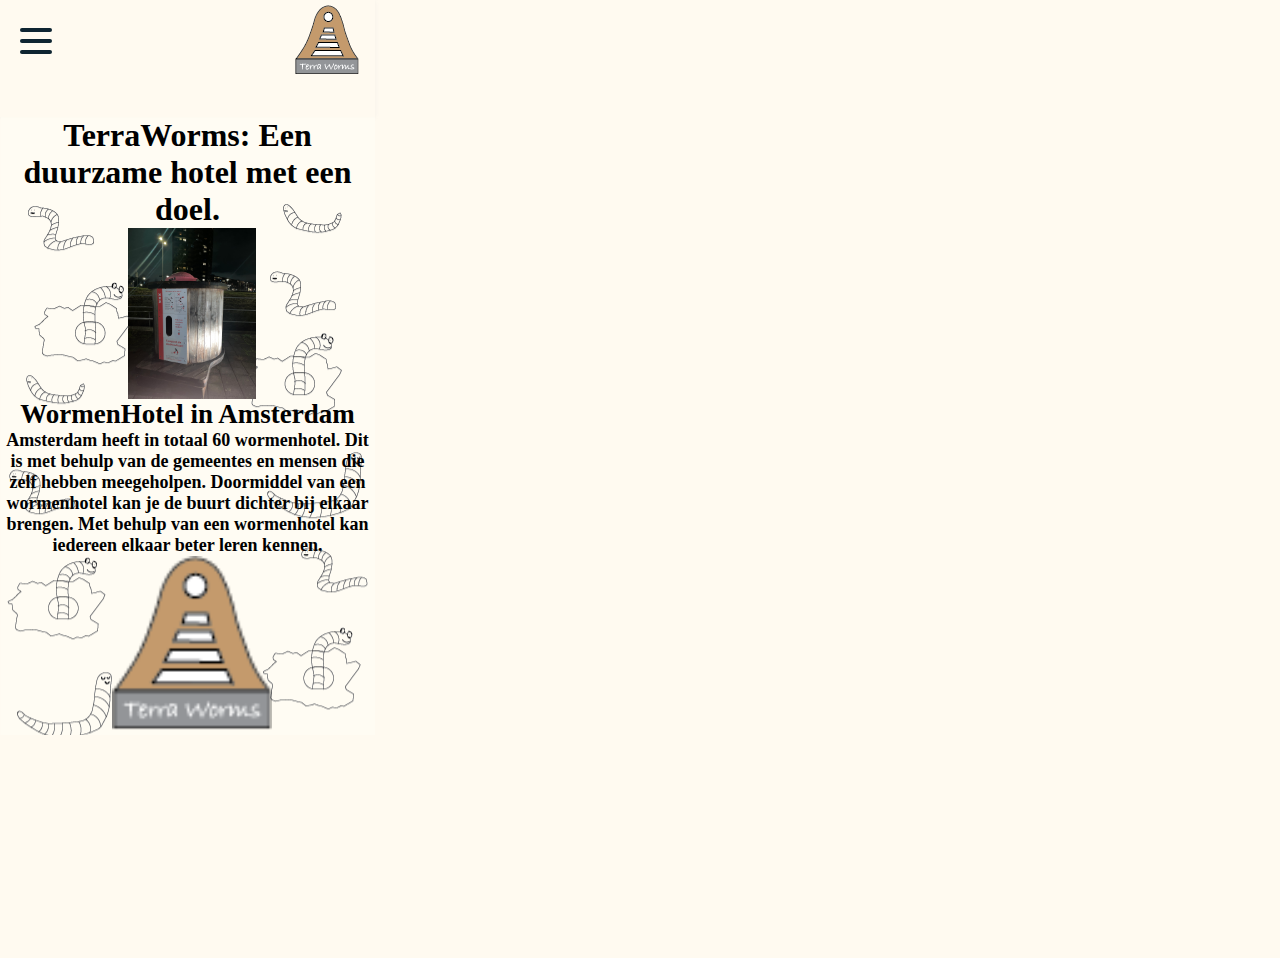
<file: index.html>
<!DOCTYPE html>
<html lang="nl">
<head>
    <meta charset="UTF-8">
    <meta name="viewport" content="width=device-width, initial-scale=1.0">
    <title>Document</title>
    <link rel="stylesheet" href="style.css">
</head>
<body>
    <header>
        <nav>
            <div class="navbar">
                <div class="container nav-container">
                    <input class="checkbox" type="checkbox" name="" id="" />
                            <div class="hamburger-lines">
                                <span class="line line1"></span>
                                <span class="line line2"></span>
                                <span class="line line3"></span>
                            </div>  
                                <div class="logo">
                                    <a href="./index.html"><img src="./foto/Asset 1.png" alt="logo"></a>
                                </div>
                    <div class="menu-items">
                        <li><a href="./index.html">Home</a></li>
                        <li><a href="./html/about.html">WormenHotel?</a></li>
                        <li><a href="./html/locaties.html">Locaties</a></li>
                    </div>
                </div>
            </div>
        </nav>
    </header>

    <main>
        <section class="front">
        <h1>TerraWorms: Een duurzame hotel met een doel.</h1>
        <img src="./foto/ecuplein.jpg" alt="natuur">
        </section>

        <section class="text">
            <h2>WormenHotel in Amsterdam</h2>
            <p>Amsterdam heeft in totaal 60 wormenhotel. Dit is met behulp van de gemeentes en mensen die zelf hebben meegeholpen.
                Doormiddel van een wormenhotel kan je de buurt dichter bij elkaar brengen. Met behulp van een wormenhotel kan
                iedereen elkaar beter leren kennen.
            </p>
        </section>

        <section class="front2">
            <img src="./foto/Asset 1.png" alt="natuur">
        </section>
    </main>

</body>
</html>
</file>
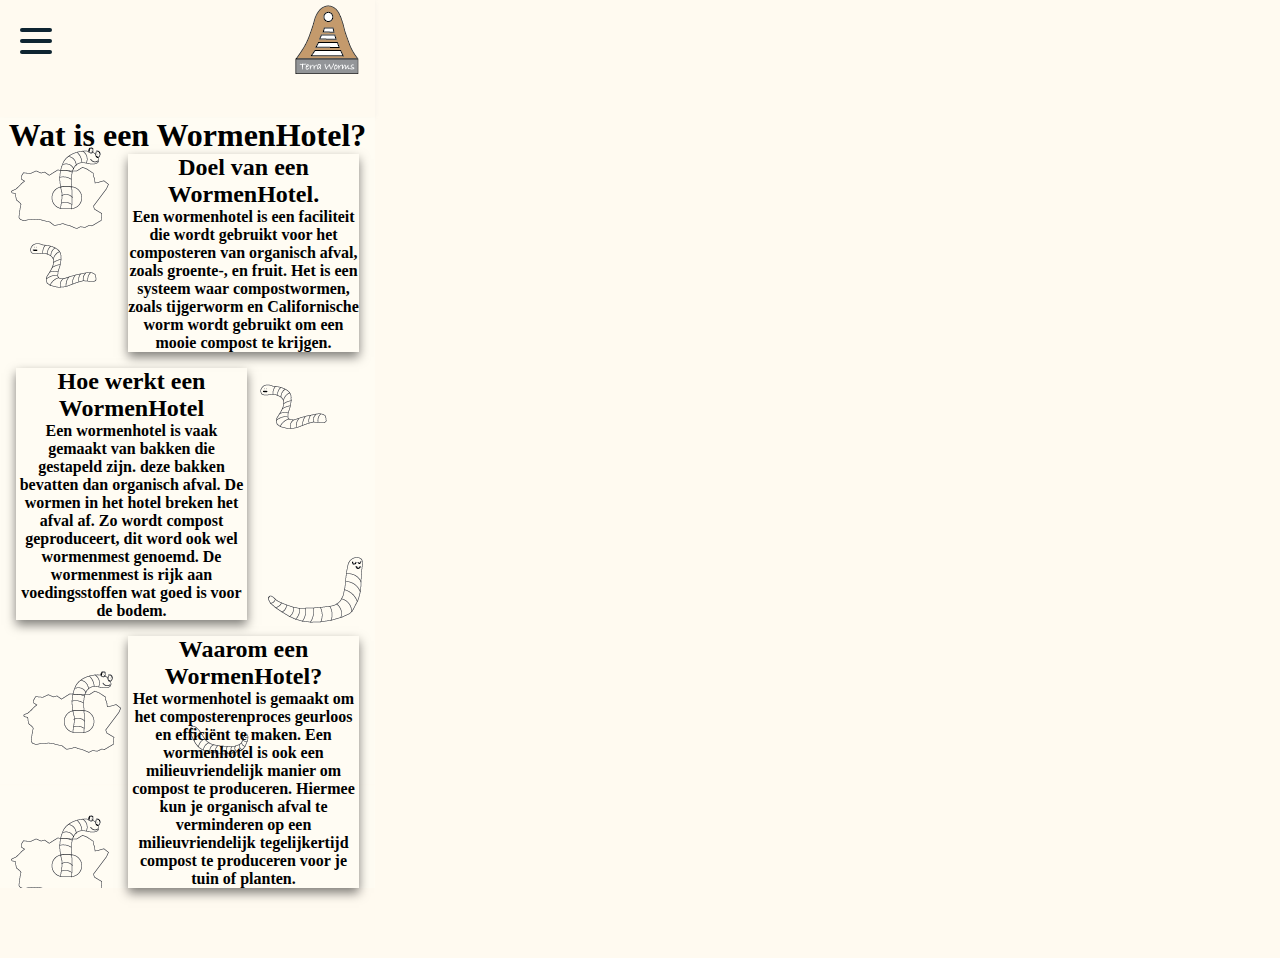
<file: html/about.html>
<!DOCTYPE html>
<html lang="nl">
<head>
    <meta charset="UTF-8">
    <meta name="viewport" content="width=device-width, initial-scale=1.0">
    <title>Document</title>
    <link rel="stylesheet" href="../style.css">
</head>
<body>
    <header>
        <nav>
            <div class="navbar">
                <div class="container nav-container">
                    <input class="checkbox" type="checkbox" name="" id="" />
                            <div class="hamburger-lines">
                                <span class="line line1"></span>
                                <span class="line line2"></span>
                                <span class="line line3"></span>
                            </div>  
                                <div class="logo">
                                    <a href="../index.html"><img src="../foto/Asset 1.png" alt="logo"></a>
                                </div>
                    <div class="menu-items">
                        <li><a href="../index.html">Home</a></li>
                        <li><a href="../html/about.html">WormenHotel?</a></li>
                        <li><a href="../html/locaties.html">Locaties</a></li>
                    </div>
                </div>
            </div>
        </nav>
    </header>

    <main class="aboutbg">
        <H1>Wat is een WormenHotel?</H1>

        <section class="blok">
            <h2>Doel van een WormenHotel.</h2>
            <p>Een wormenhotel is een faciliteit die wordt gebruikt voor het composteren van organisch afval, zoals
                groente-, en fruit. Het is een systeem waar compostwormen, zoals tijgerworm en Californische worm wordt gebruikt
                om een mooie compost te krijgen.
            </p>
        </section>

        <section class="blok1">
        <h2>Hoe werkt een WormenHotel</h2>
            <p>Een wormenhotel is vaak gemaakt van bakken die gestapeld zijn. deze bakken bevatten dan organisch afval.
                De wormen in het hotel breken het afval af. Zo wordt compost geproduceert, dit word ook wel wormenmest genoemd.
                De wormenmest is rijk aan voedingsstoffen wat goed is voor de bodem.
            </p>
        </section>

        <section class="blok2">
        <h2>Waarom een WormenHotel?</h2>
            <p>Het wormenhotel is gemaakt om het composterenproces geurloos en efficiënt te maken. Een wormenhotel is ook 
                een milieuvriendelijk manier om compost te produceren. Hiermee kun je organisch afval te verminderen op een milieuvriendelijk
                tegelijkertijd compost te produceren voor je tuin of planten.
            </p>
        </section>
    </main>
    
</body>
</html>
</file>
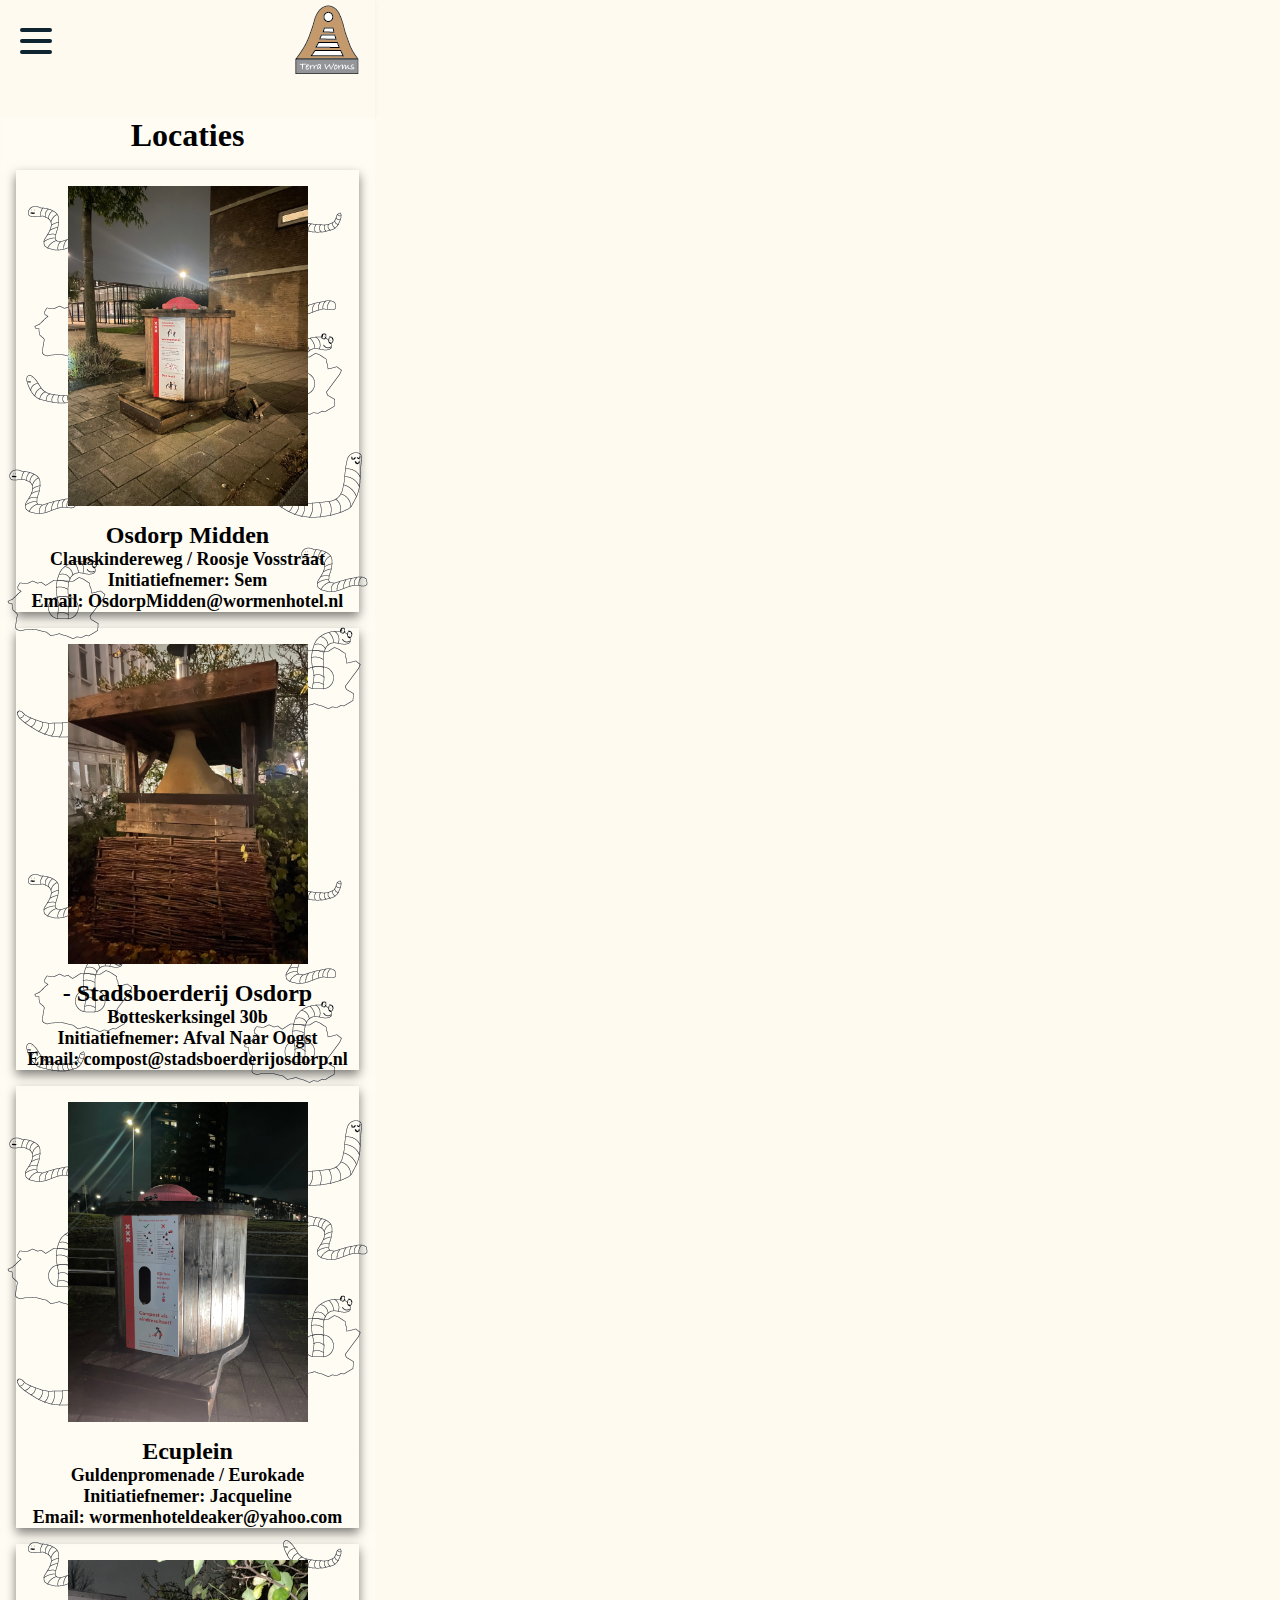
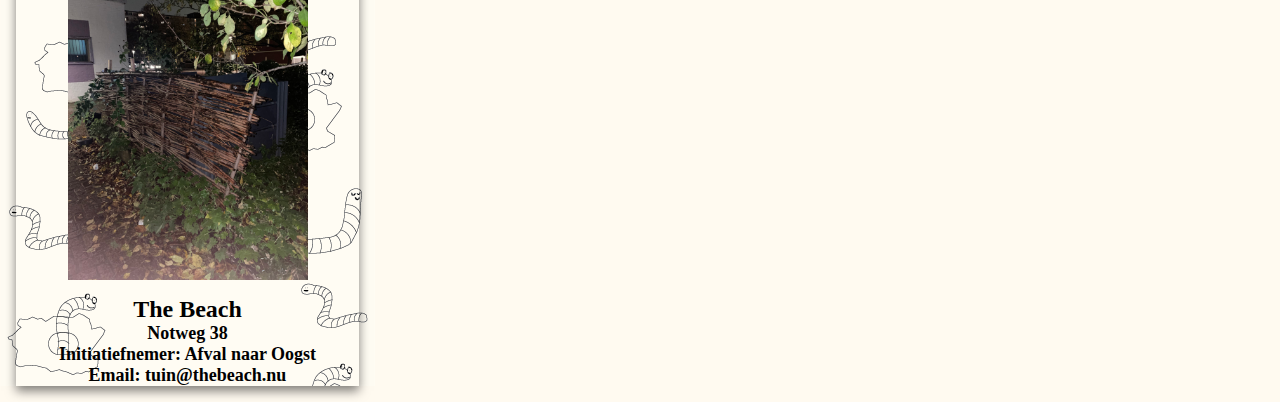
<file: html/locaties.html>
<!DOCTYPE html>
<html lang="nl">
<head>
    <meta charset="UTF-8">
    <meta name="viewport" content="width=device-width, initial-scale=1.0">
    <title>Document</title>
    <link rel="stylesheet" href="../style.css">
</head>
<body>
    <header>
        <nav>
            <div class="navbar">
                <div class="container nav-container">
                    <input class="checkbox" type="checkbox" name="burger" id="" />
                            <div class="hamburger-lines">
                                <span class="line line1"></span>
                                <span class="line line2"></span>
                                <span class="line line3"></span>
                            </div>  
                                <div class="logo">
                                    <a href="../index.html"><img src="../foto/Asset 1.png" alt="logo"></a>
                                </div>
                    <div class="menu-items">
                        <li><a href="../index.html">Home</a></li>
                        <li><a href="../html/about.html">WormenHotel?</a></li>
                        <li><a href="../html/locaties.html">Locaties</a></li>
                    </div>
                </div>
            </div>
        </nav>
    </header>

    <main>
        <H1>Locaties</H1>
        
        <section class="locatie">
            <img src="../foto/osdmidden.jpg" alt="osdmidden">
            <h2>Osdorp Midden</h2>
            <p>Clauskindereweg / Roosje Vosstraat</p>
            <p>Initiatiefnemer: Sem</p>
            <p>Email: OsdorpMidden@wormenhotel.nl</p>
            
        </section>

        <section class="locatie">
            <img src="../foto/compost.jpg" alt="osdmidden">
            <h2> - Stadsboerderij Osdorp</h2>
            <p>Botteskerksingel 30b</p>
            <p>Initiatiefnemer: Afval Naar Oogst</p>
            <p>Email: compost@stadsboerderijosdorp.nl</p>
            
        </section>

        <section class="locatie">
            <img src="../foto/ecuplein.jpg" alt="osdmidden">
            <h2>Ecuplein</h2>
            <p>Guldenpromenade / Eurokade </p>
            <p>Initiatiefnemer: Jacqueline</p>
            <p>Email: wormenhoteldeaker@yahoo.com</p>
            
        </section>

        <section class="locatie">
            <img src="../foto/notweg.jpg" alt="osdmidden">
            <h2>The Beach</h2>
            <p>Notweg 38</p>
            <p>Initiatiefnemer: Afval naar Oogst</p>
            <p>Email: 	tuin@thebeach.nu</p>
        </section>


    </main>
  
</body>
</html>
</file>
<file: style.css>
*{
    max-width: 375px;
    margin: 0;
    padding: 0;
    box-sizing: border-box;
    font-family: Bradley Hand ITC;   
  }

  body{
    background-color: floralwhite;
  }



  /*Start Navbar */
  .container {
    width: 100%;
    margin: auto;
  }
  
  .navbar {
    width: 100%;
    height: 13vh;
    box-shadow: 0 1px 4px rgb(146 161 176 / 10%);
  }
  
  .nav-container {
    display: flex;
    justify-content: space-between;
    align-items: center;
    height: 3.875em;
  }
  
  .navbar .menu-items {
    display: flex;
  }
  
  .navbar .nav-container li {
    list-style: none;
  }
  
  .navbar .nav-container a {
    text-decoration: none;
    color: #0e2431;
    font-weight: 500;
    font-size: 1.2rem;
  }
  
  .navbar .nav-container a:hover{
      font-weight: bolder;
  }
  
  .nav-container {
    display: block;
    position: relative;
    height: 3.75em;
  }
  
  .nav-container .checkbox {
    position: absolute;
    display: block;
    height: 2em;
    width: 2em;
    top: 1.25em;
    left: 1.25em;
    z-index: 5;
    opacity: 0;
    cursor: pointer;
  }
  
  .nav-container .hamburger-lines {
    display: block;
    height: 1.625em;
    width: 2em;
    position: relative;
    top: 1.75em;
    left: 1.25em;
    display: flex;
    flex-direction: column;
    justify-content: space-between;
  }
  
  .nav-container .hamburger-lines .line {
    display: block;
    height: 0.25em;
    width: 100%;
    border-radius: 0.625em;
    background: #0e2431;
  }
  
  .nav-container .hamburger-lines .line1 {
    transform-origin: 0% 0%;
    transition: transform 0.4s ease-in-out;
  }
  
  .nav-container .hamburger-lines .line2 {
    transition: transform 0.2s ease-in-out;
  }
  
  .nav-container .hamburger-lines .line3 {
    transform-origin: 0% 100%;
    transition: transform 0.4s ease-in-out;
  }
  
  .navbar .menu-items {
    margin-top: 2em;
    padding-top: 2em;
    /* box-shadow: inset 0 0 2000px rgba(255, 255, 255, .5); */
    background-color: floralwhite;
    height: 100vh;
    width: 100%;
    transform: translate(-150%);
    display: flex;
    flex-direction: column;
    transition: transform 0.5s ease-in-out;
    text-align: center;
  }
  
  .navbar .menu-items li {
    margin-bottom: 1.2rem;
    font-size: 1.5rem;
    font-weight: 500;
  }

  .logo {
    position: absolute;
    top: 0.3em;
    right: 1em;
  }
  
  .nav-container input[type="checkbox"]:checked ~ .menu-items {
    transform: translateX(0);
  }
  
  .nav-container input[type="checkbox"]:checked ~ .hamburger-lines .line1 {
    transform: rotate(45deg);
  }
  
  .nav-container input[type="checkbox"]:checked ~ .hamburger-lines .line2 {
    transform: scaleY(0);
  }
  
  .nav-container input[type="checkbox"]:checked ~ .hamburger-lines .line3 {
    transform: rotate(-45deg);
  }
  
  .nav-container input[type="checkbox"]:checked ~ .logo{
    display: none;
  }

  /* end NavBar */

  main{
    background-image: url(./foto/1x/Asset\ 6.png);
    width: auto;
  }

  h1{
    text-align: center;
  }

  .locatie{
    text-align: center; 
    border-color: black;
    margin: 1em;
    box-shadow: 0px 5px 10px 0px rgba(0, 0, 0, 0.5);
  }

  .locatie img{
    display: flex;
    width: 17em;
    margin: auto;
    padding: 1em;
  }

  .locatie h2{
    font-weight: bolder;
  }

  .locatie p{
    color: black;
    font-size: large;
    font-weight: bold;
  }
  /* Einde locatie */

  .aboutbg{
    background-image: url(./foto/1x/Asset\ 8.png);
    height: auto;
  }

  .aboutbg p{
    color: black;
    font-size: medium;
    font-weight: bold;
  }

  .blok{
    text-align: center; 
    border-color: black;
    margin: 0em 1em 1em 8em;
    box-shadow: 0px 5px 10px 0px rgba(0, 0, 0, 0.5);
  }

  .blok1{
    text-align: center; 
    border-color: black;
    margin: 1em 8em 1em 1em;
    box-shadow: 0px 5px 10px 0px rgba(0, 0, 0, 0.5);
  }

  .blok2{
    text-align: center; 
    border-color: black;
    margin: 1em 1em 1em 8em;
    box-shadow: 0px 5px 10px 0px rgba(0, 0, 0, 0.5);
  }

  .front img{
    width: 8em;
    margin-left: 8em ;
    display: flex;
    justify-content: space-around;
  }

  .text{
    text-align: center;
    font-size: large;
  }

  .text h2{
    font-weight: bolder;
  }

  .text p{
    font-weight: bold;
  }

  .front2 img{
    width: 10em;
    margin-left: 7em;
  }
</file>
